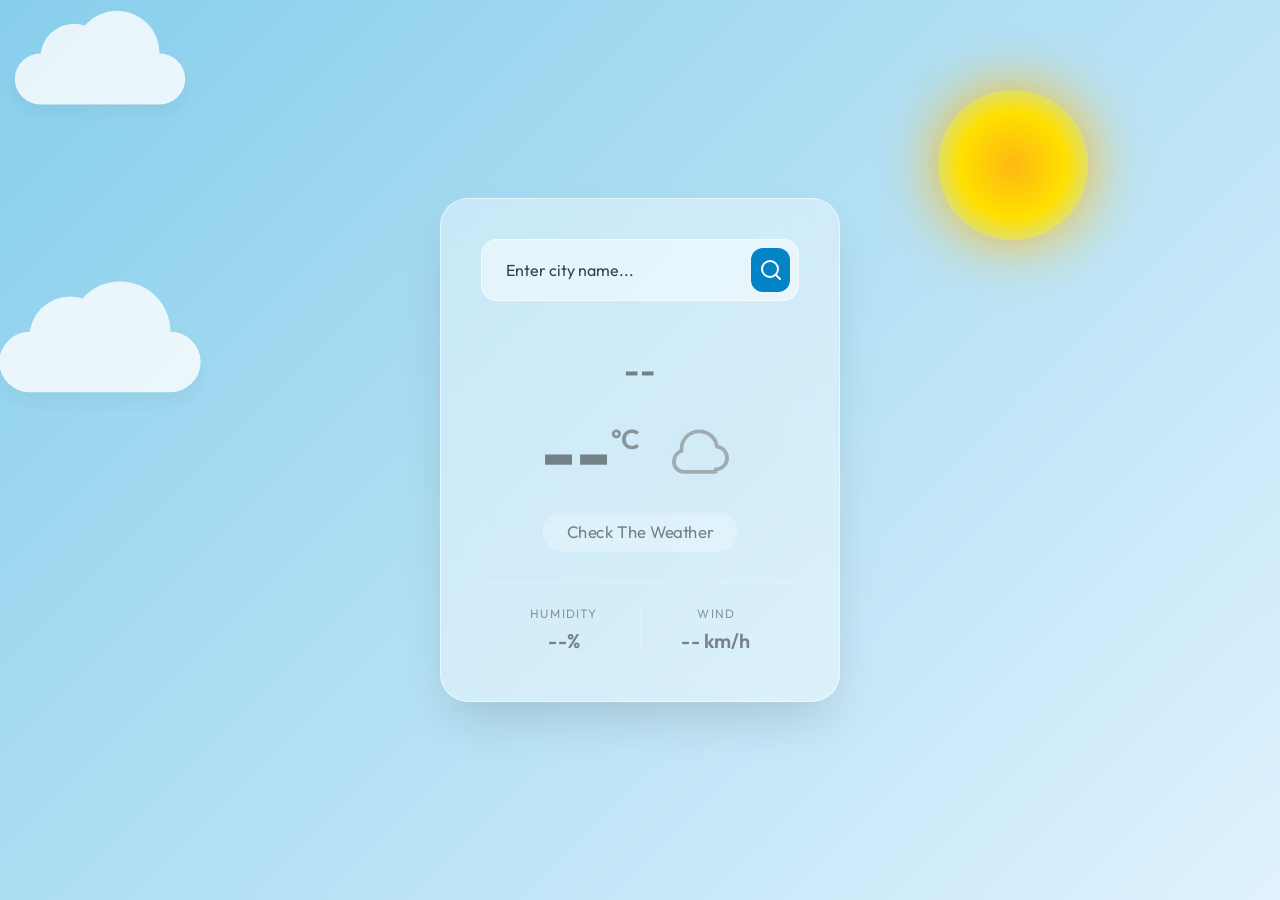
<file: projects/wether/wether.html>
<!DOCTYPE html>
<html lang="en">
<head>
    <meta charset="UTF-8">
    <meta name="viewport" content="width=device-width, initial-scale=1.0">
    <title>Weather App</title>
    <link rel="preconnect" href="https://fonts.googleapis.com">
    <link rel="preconnect" href="https://fonts.gstatic.com" crossorigin>
    <link href="https://fonts.googleapis.com/css2?family=Outfit:wght@300;400;600;700&display=swap" rel="stylesheet">
    <link rel="stylesheet" href="wether.css">
</head>
<body>
    <div class="weather-bg-container" id="dynamic-bg"></div>
    <div class="weather-container">
        <div class="search-box">
            <input type="text" id="city-input" placeholder="Enter city name..." autocomplete="off">
            <button id="search-btn" aria-label="Search">
                <svg width="24" height="24" viewBox="0 0 24 24" fill="none" stroke="currentColor" stroke-width="2" stroke-linecap="round" stroke-linejoin="round">
                    <circle cx="11" cy="11" r="8"></circle>
                    <line x1="21" y1="21" x2="16.65" y2="16.65"></line>
                </svg>
            </button>
        </div>

        <div class="weather-info disabled" id="weather-card">
            <h2 id="city">--</h2>
            <div class="weather-main">
                <div class="temp-box">
                    <span id="temperature">--</span>
                    <span class="unit">°C</span>
                </div>
                <div class="weather-icon" id="icon-container">
                    <!-- Default Icon -->
                    <svg width="64" height="64" viewBox="0 0 24 24" fill="none" stroke="currentColor" stroke-width="1.5" stroke-linecap="round" stroke-linejoin="round">
                        <path d="M17.5 19C19.9853 19 22 16.9853 22 14.5C22 12.1834 20.2573 10.2736 18 10.0275C17.5585 6.63725 14.6295 4 11 4C7.13401 4 4 7.13401 4 11C4 11.2335 4.01141 11.4645 4.03374 11.6915C2.29807 12.3025 1 13.9877 1 16C1 18.2091 2.79086 20 5 20H17.5Z"></path>
                    </svg>
                </div>
            </div>
            <div class="weather-desc">
                <p id="description">Check the weather</p>
            </div>
            
            <div class="weather-details">
                <div class="detail">
                    <span class="label">Humidity</span>
                    <span class="value" id="humidity">--%</span>
                </div>
                <div class="detail">
                    <span class="label">Wind</span>
                    <span class="value" id="wind">-- km/h</span>
                </div>
            </div>
        </div>
    </div>
    <script src="wether.js"></script>
</body>
</html>
</file>
<file: projects/wether/wether.css>
:root {
  --color1: #87CEEB;
  --color2: #e0f2fe;
  --text-main: #0f172a;
  --text-muted: #334155;
  --glass-bg: rgba(255, 255, 255, 0.4);
  --glass-border: rgba(255, 255, 255, 0.5);
  --accent: #0284c7;
  --input-bg: rgba(255, 255, 255, 0.5);
}

body.bg-sunny {
  --color1: #87CEEB;
  --color2: #e0f2fe;
}
body.bg-cloudy {
  --color1: #94a3b8;
  --color2: #e2e8f0;
}
body.bg-rainy {
  --color1: #475569;
  --color2: #94a3b8;
  --text-main: #f8fafc;
  --text-muted: #e2e8f0;
  --glass-bg: rgba(0, 0, 0, 0.3);
  --glass-border: rgba(255, 255, 255, 0.1);
  --accent: #38bdf8;
  --input-bg: rgba(0, 0, 0, 0.3);
}
body.bg-snowy {
  --color1: #e2e8f0;
  --color2: #ffffff;
}
body.bg-thunder {
  --color1: #1e293b;
  --color2: #475569;
  --text-main: #f8fafc;
  --text-muted: #cbd5e1;
  --glass-bg: rgba(0, 0, 0, 0.5);
  --glass-border: rgba(255, 255, 255, 0.1);
  --accent: #38bdf8;
  --input-bg: rgba(0, 0, 0, 0.4);
}

* {
  margin: 0;
  padding: 0;
  box-sizing: border-box;
  font-family: 'Outfit', sans-serif;
}

body {
  background: linear-gradient(135deg, var(--color1), var(--color2));
  min-height: 100vh;
  display: flex;
  justify-content: center;
  align-items: center;
  color: var(--text-main);
  overflow: hidden;
  position: relative;
}

/* Dynamic Background Container */
.weather-bg-container {
  position: absolute;
  top: 0; left: 0; width: 100%; height: 100%;
  pointer-events: none;
  z-index: 0;
  overflow: hidden;
}

/* Sunny Sun */
.sun-element {
  position: absolute;
  top: 10%; right: 15%;
  width: 150px; height: 150px;
  background: radial-gradient(circle, #FDB813 0%, #ffdf00 50%, transparent 100%);
  border-radius: 50%;
  box-shadow: 0 0 60px #FDB813;
  animation: pulseSun 4s infinite alternate;
}
@keyframes pulseSun {
  from { transform: scale(1); opacity: 0.9; }
  to { transform: scale(1.1); opacity: 1; }
}

/* Clouds */
.cloud-wrapper {
  position: absolute;
  left: 0;
  width: 100%;
  animation: floatCloud linear infinite;
}
@keyframes floatCloud {
  from { transform: translateX(-300px); }
  to { transform: translateX(110vw); }
}
.cloud-element {
  position: relative;
  width: 200px; height: 60px;
  background: #fff;
  border-radius: 50px;
  opacity: 0.8;
  box-shadow: 0 10px 20px rgba(0,0,0,0.05);
}
.cloud-element::before, .cloud-element::after {
  content: '';
  position: absolute;
  background: inherit;
  border-radius: 50%;
}
.cloud-element::before {
  width: 80px; height: 80px;
  top: -35px; left: 30px;
}
.cloud-element::after {
  width: 100px; height: 100px;
  top: -50px; right: 30px;
}

/* Rain */
.rain-element {
  position: absolute;
  width: 2px;
  height: 25px;
  background: linear-gradient(to bottom, rgba(255,255,255,0), rgba(255,255,255,0.7));
  animation: fallRain linear infinite;
}
@keyframes fallRain {
  from { transform: translateY(-20vh) rotate(15deg); }
  to { transform: translateY(120vh) rotate(15deg); }
}

/* Snow */
.snow-element {
  position: absolute;
  width: 8px; height: 8px;
  background: white;
  border-radius: 50%;
  opacity: 0.8;
  animation: fallSnow linear infinite;
}
@keyframes fallSnow {
  0% { transform: translateY(-10vh) translateX(0); }
  50% { transform: translateY(50vh) translateX(25px); }
  100% { transform: translateY(110vh) translateX(-25px); }
}

/* Thunder Flash */
body.bg-thunder::before {
  content: '';
  position: absolute;
  top:0; left:0; width:100%; height:100%;
  background: #fff;
  opacity: 0;
  z-index: 1;
  pointer-events: none;
  animation: thunderFlash 6s infinite;
}
@keyframes thunderFlash {
  0%, 94%, 98% { opacity: 0; }
  95%, 99% { opacity: 0.3; }
  96%, 100% { opacity: 0; }
}

/* --- Container Styles --- */
.weather-container {
  position: relative;
  width: 100%;
  max-width: 400px;
  padding: 2.5rem;
  background: var(--glass-bg);
  backdrop-filter: blur(20px);
  -webkit-backdrop-filter: blur(20px);
  border: 1px solid var(--glass-border);
  border-radius: 28px;
  box-shadow: 0 25px 50px -12px rgba(0, 0, 0, 0.15);
  z-index: 10;
  transition: transform 0.3s ease, box-shadow 0.3s ease, background 0.3s ease, border 0.3s ease;
}

.weather-container:hover {
  transform: translateY(-5px);
  box-shadow: 0 30px 60px -15px rgba(0, 0, 0, 0.2);
}

.search-box {
  display: flex;
  align-items: center;
  background: var(--input-bg);
  border-radius: 16px;
  padding: 0.5rem;
  margin-bottom: 2.5rem;
  border: 1px solid var(--glass-border);
  transition: all 0.3s ease;
}

.search-box:focus-within {
  border-color: var(--accent);
}

.search-box input {
  flex: 1;
  background: transparent;
  border: none;
  outline: none;
  color: var(--text-main);
  font-size: 1rem;
  padding: 0.75rem 1rem;
}

.search-box input::placeholder {
  color: var(--text-muted);
}

.search-box button {
  background: var(--accent);
  border: none;
  outline: none;
  width: 44px;
  height: 44px;
  border-radius: 12px;
  display: flex;
  justify-content: center;
  align-items: center;
  color: #fff;
  cursor: pointer;
  transition: all 0.3s ease;
}

.search-box button:hover {
  filter: brightness(1.1);
  transform: scale(1.05);
}

.search-box button:active {
  transform: scale(0.95);
}

.weather-info {
  display: flex;
  flex-direction: column;
  align-items: center;
  opacity: 1;
  transform: translateY(0);
  transition: all 0.5s cubic-bezier(0.4, 0, 0.2, 1);
}

.weather-info.disabled {
  opacity: 0.5;
  filter: grayscale(100%);
  pointer-events: none;
  transform: scale(0.95);
}

.weather-info.fade-out {
  opacity: 0;
  transform: translateY(15px);
  pointer-events: none;
}

#city {
  font-size: 2.2rem;
  font-weight: 600;
  margin-bottom: 1.5rem;
  text-align: center;
  text-transform: capitalize;
  letter-spacing: 0.5px;
}

.weather-main {
  display: flex;
  align-items: center;
  justify-content: center;
  gap: 1.5rem;
  margin-bottom: 1.5rem;
}

.temp-box {
  display: flex;
  align-items: flex-start;
}

#temperature {
  font-size: 5rem;
  font-weight: 700;
  line-height: 1;
}

.unit {
  font-size: 1.8rem;
  font-weight: 600;
  margin-top: 0.5rem;
  color: var(--text-muted);
}

.weather-icon {
  width: 80px;
  height: 80px;
  display: flex;
  justify-content: center;
  align-items: center;
  color: var(--accent);
  filter: drop-shadow(0 0 10px rgba(0,0,0,0.1));
  animation: float 3s ease-in-out infinite;
}

@keyframes float {
  0% { transform: translateY(0px); }
  50% { transform: translateY(-10px); }
  100% { transform: translateY(0px); }
}

.weather-desc {
  background: var(--input-bg);
  padding: 0.5rem 1.5rem;
  border-radius: 20px;
  font-size: 1.1rem;
  text-transform: capitalize;
  margin-bottom: 2rem;
  color: var(--text-main);
  border: 1px solid var(--glass-border);
  box-shadow: inset 0 2px 4px rgba(0, 0, 0, 0.05);
}

.weather-details {
  display: flex;
  justify-content: space-between;
  width: 100%;
  padding-top: 1.5rem;
  border-top: 1px solid var(--glass-border);
}

.detail {
  display: flex;
  flex-direction: column;
  align-items: center;
  gap: 0.5rem;
  flex: 1;
}

.detail:first-child {
  border-right: 1px solid var(--glass-border);
}

.detail .label {
  font-size: 0.8rem;
  color: var(--text-muted);
  text-transform: uppercase;
  letter-spacing: 1.5px;
}

.detail .value {
  font-size: 1.3rem;
  font-weight: 600;
}
</file>
